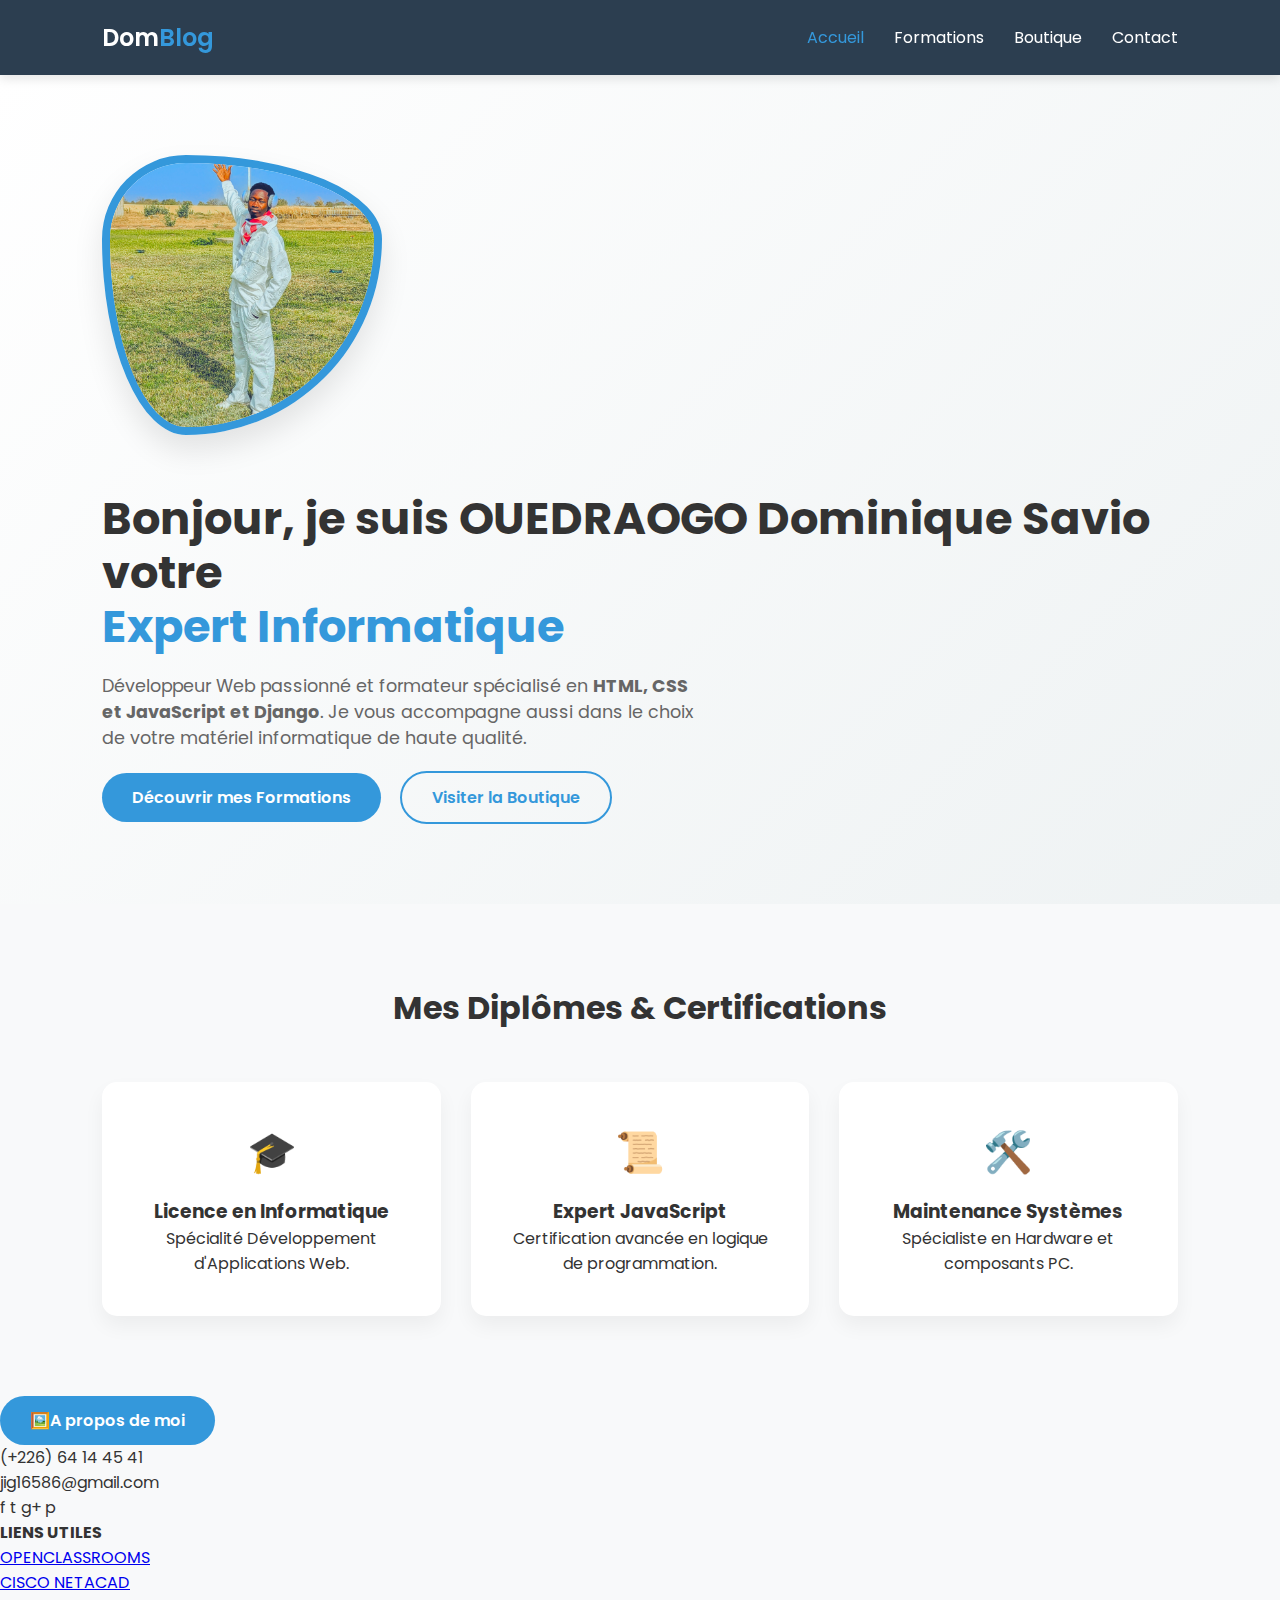
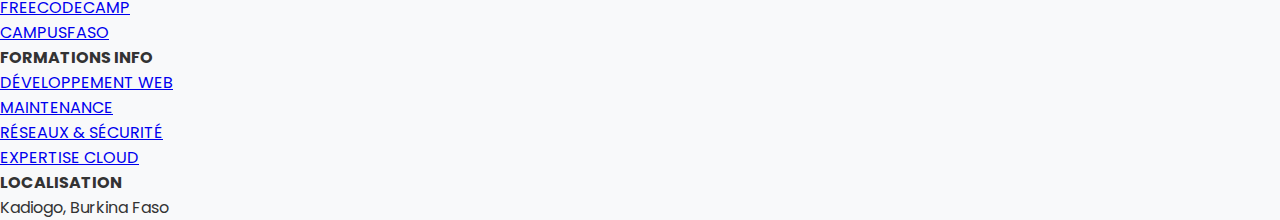
<file: index.html>
<!DOCTYPE html>
<html lang="fr">

<head>
    <meta charset="UTF-8">
    <meta name="viewport" content="width=device-width, initial-scale=1.0">
    <title>Expert Web & Hardware | Mon Blog Pro</title>
    <link href="https://fonts.googleapis.com/css2?family=Poppins:wght@300;400;600&display=swap" rel="stylesheet">
    <link rel="stylesheet" href="css/style.css">
</head>

<body>

    <nav class="navbar">
        <div class="logo">Dom<span>Blog</span></div>
        <div class="menu-toggle" id="mobile-menu">
            <span class="bar"></span>
            <span class="bar"></span>
            <span class="bar"></span>
        </div>
        <ul class="nav-links" id="nav-list">
            <li><a href="index.html" class="active">Accueil</a></li>
            <li><a href="formation.html">Formations</a></li>
            <li><a href="boutique.html">Boutique</a></li>
            <li><a href="contact.html">Contact</a></li>
        </ul>
    </nav>

    <header class="hero">
        <div class="hero-container">
            <div class="hero-image">
                <img src="images/nouveau.jpg" alt="Ma Photo de Profil">
            </div>
            <div class="hero-text">
                <h1>Bonjour, je suis OUEDRAOGO Dominique Savio votre <br><span>Expert Informatique</span></h1>
                <p>Développeur Web passionné et formateur spécialisé en <strong>HTML, CSS et JavaScript et Django</strong>. Je vous accompagne aussi dans le choix de votre matériel informatique de haute qualité.</p>

                <div class="hero-btns">
                    <a href="formation.html" class="btn-primary">Découvrir mes Formations</a>
                    <a href="boutique.html" class="btn-secondary">Visiter la Boutique</a>
                </div>
            </div>
        </div>
    </header>

    <section class="diplomas">
        <div class="container">
            <h2 class="section-title">Mes Diplômes & Certifications</h2>
            <div class="diploma-grid">
                <div class="diploma-card">
                    <div class="icon">🎓</div>
                    <h3>Licence en Informatique</h3>
                    <p>Spécialité Développement d'Applications Web.</p>
                </div>
                <div class="diploma-card">
                    <div class="icon">📜</div>
                    <h3>Expert JavaScript</h3>
                    <p>Certification avancée en logique de programmation.</p>
                </div>
                <div class="diploma-card">
                    <div class="icon">🛠️</div>
                    <h3>Maintenance Systèmes</h3>
                    <p>Spécialiste en Hardware et composants PC.</p>
                </div>
            </div>
        </div>
    </section>
    <a href="Propo.html" class="btn-primary">🖼️A propos de moi</a>
    <footer class="uts-footer">
        <div class="footer-container">
            <div class="footer-col">

                <p class="contact-text">(+226) 64 14 45 41</p>
                <p class="contact-text">jig16586@gmail.com</p>
                <div class="social-icons">
                    <span class="icon">f</span> <span class="icon">t</span> <span class="icon">g+</span> <span class="icon">p</span>
                </div>
            </div>

            <div class="footer-col">
                <h4>LIENS UTILES</h4>
                <ul>
                    <li><a href="https://openclassrooms.com">OPENCLASSROOMS</a></li>
                    <li><a href="https://www.netacad.com">CISCO NETACAD</a></li>
                    <li><a href="https://www.freecodecamp.org">FREECODECAMP</a></li>
                    <li><a href="#">CAMPUSFASO</a></li>
                </ul>
            </div>

            <div class="footer-col">
                <h4>FORMATIONS INFO</h4>
                <ul>
                    <li><a href="#">DÉVELOPPEMENT WEB</a></li>
                    <li><a href="#">MAINTENANCE </a></li>
                    <li><a href="#">RÉSEAUX & SÉCURITÉ</a></li>
                    <li class="highlight"><a href="#">EXPERTISE CLOUD</a></li>
                </ul>
            </div>

            <div class="footer-col">
                <h4>LOCALISATION</h4>
                <div class="map-container">

                    <p>Kadiogo, Burkina Faso</p>
                </div>
            </div>
        </div>
    </footer>
    <script src="js/main.js"></script>
</body>

</html>
</file>
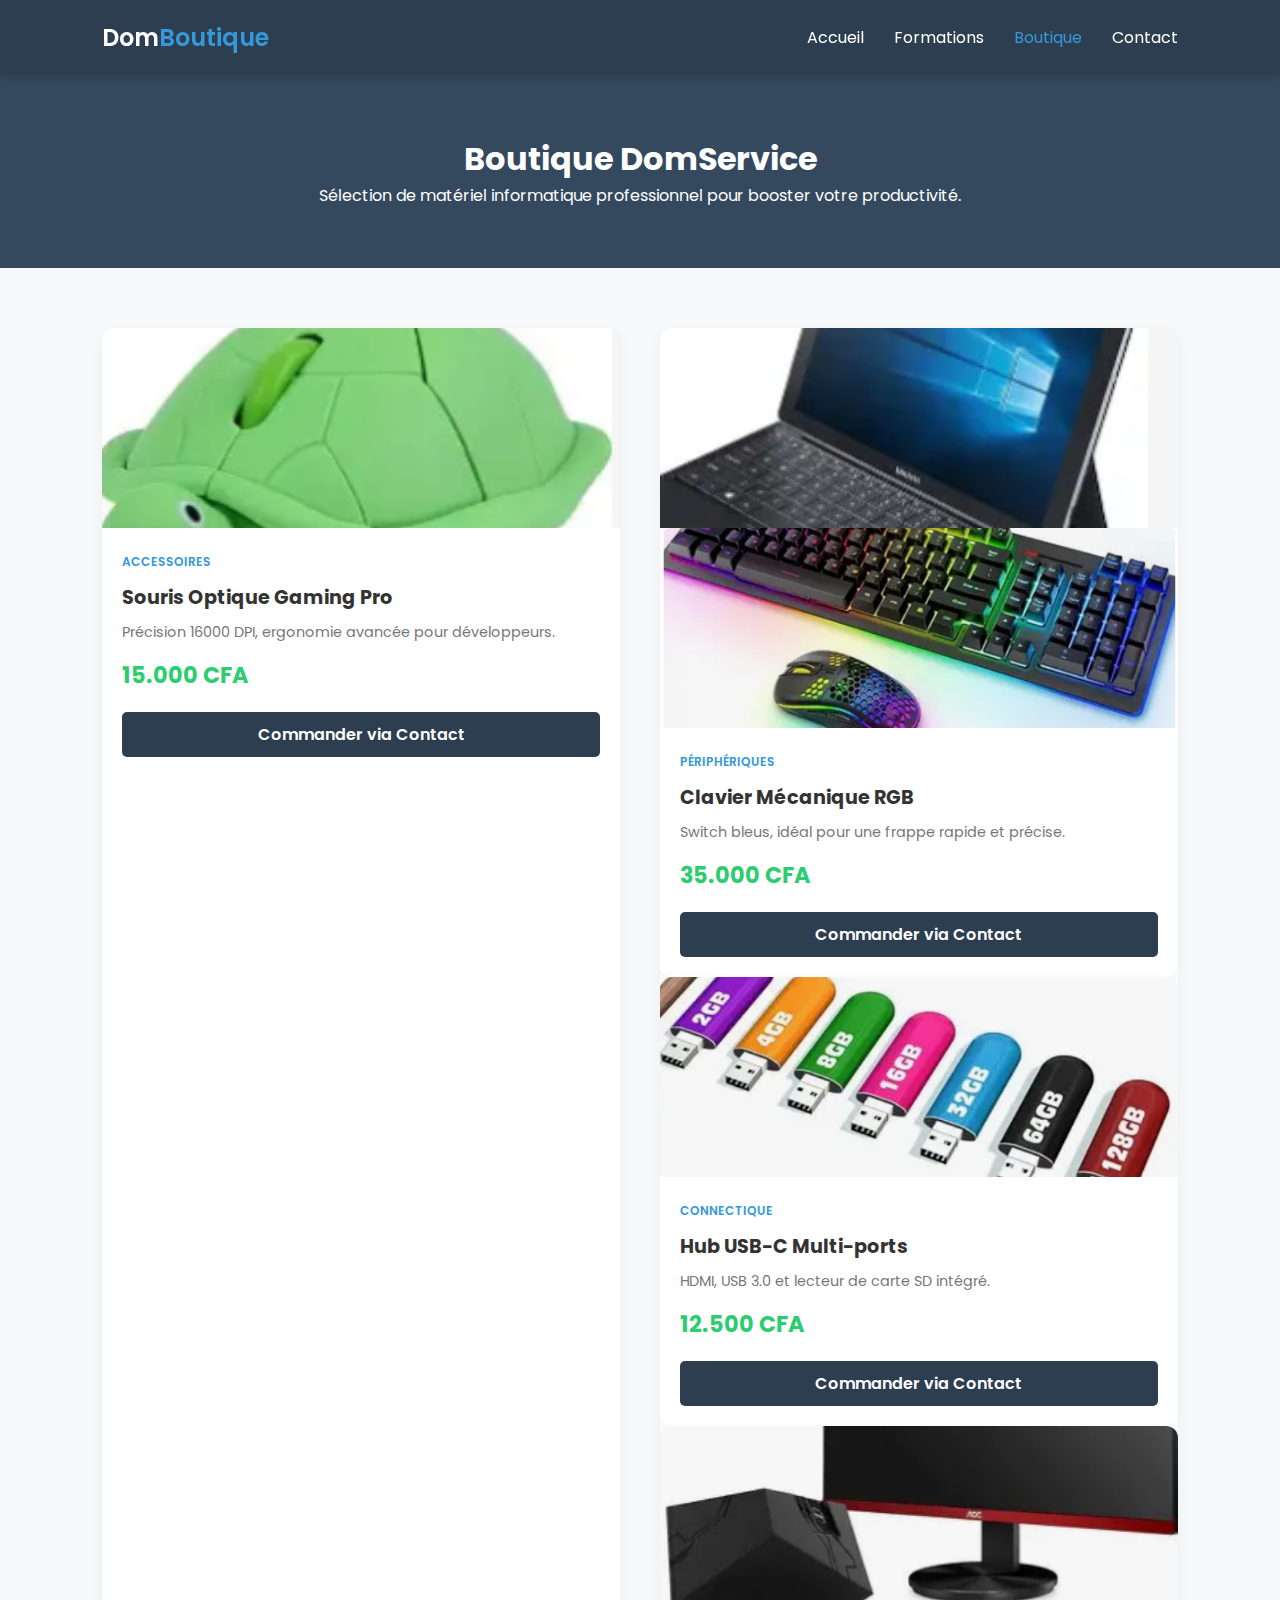
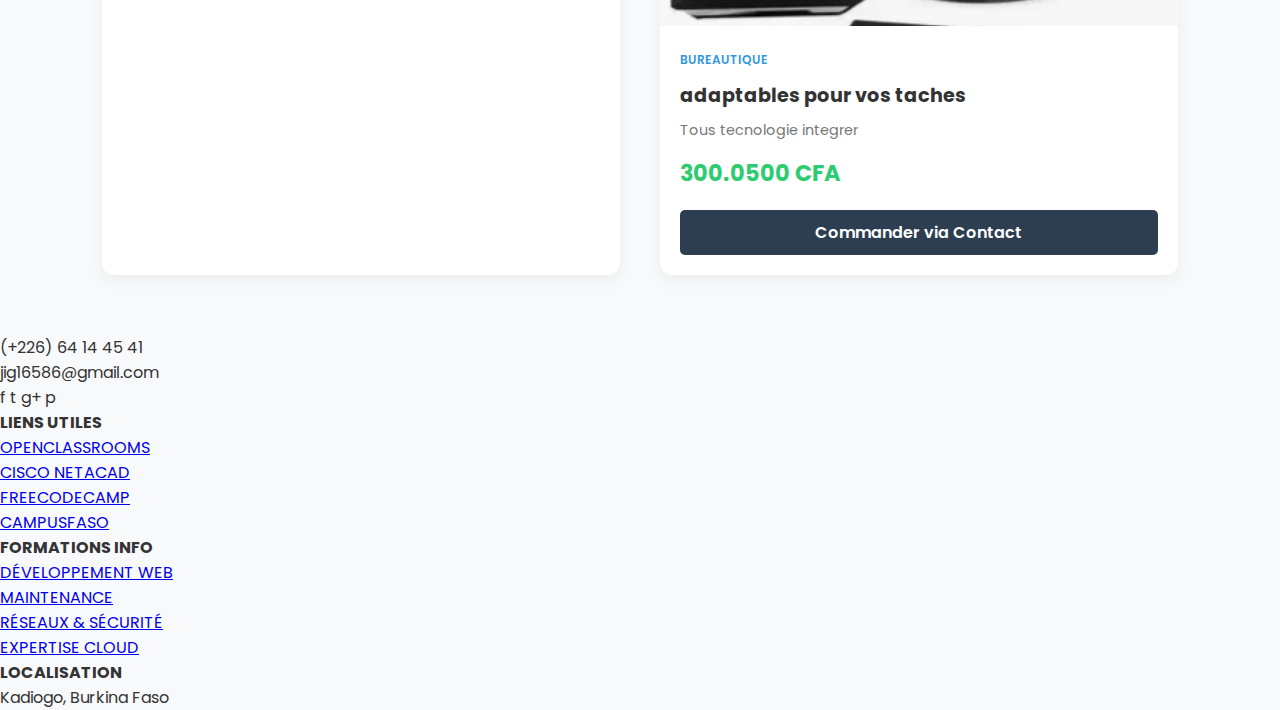
<file: boutique.html>
<!DOCTYPE html>
<html lang="fr">

<head>
    <meta charset="UTF-8">
    <meta name="viewport" content="width=device-width, initial-scale=1.0">
    <title>Boutique DomService | Matériel Informatique</title>
    <link href="https://fonts.googleapis.com/css2?family=Poppins:wght@300;400;600&display=swap" rel="stylesheet">
    <link rel="stylesheet" href="css/style.css">
</head>

<body>

    <nav class="navbar">
        <div class="logo">Dom<span>Boutique</span></div>
        <div class="menu-toggle" id="mobile-menu">
            <span class="bar"></span>
            <span class="bar"></span>
            <span class="bar"></span>
        </div>
        <ul class="nav-links" id="nav-list">
            <li><a href="index.html">Accueil</a></li>
            <li><a href="formation.html">Formations</a></li>
            <li><a href="boutique.html" class="active">Boutique</a></li>
            <li><a href="contact.html">Contact</a></li>
        </ul>
    </nav>

    <section class="page-header store-header">
        <h1>Boutique DomService</h1>
        <p>Sélection de matériel informatique professionnel pour booster votre productivité.</p>
    </section>

    <section class="shop">
        <div class="container">
            <div class="product-grid">

                <div class="product-card">
                    <div class="product-img">
                        <img src="images/souris.png" alt="Souris Optique Pro">
                    </div>
                    <div class="product-info">
                        <span class="category">Accessoires</span>
                        <h3>Souris Optique Gaming Pro</h3>
                        <p>Précision 16000 DPI, ergonomie avancée pour développeurs.</p>
                        <div class="product-price">15.000 CFA</div>
                        <a href="contact.html" class="btn-buy">Commander via Contact</a>
                    </div>
                </div>

                <div class="product-card">
                    <div class="product-img">
                        <img src="images/tablette2.png" alt="Tablette samsung Pro">
                        <div class="product-info">
                            <span class="category">Accessoires</span>
                            <h3>Tablette samsung Pro</h3>
                            <p>Précision 16000 DPI, ergonomie avancée pour développeurs.</p>
                            <div class="product-price">150.000 CFA</div>
                            <a href="contact.html" class="btn-buy">Commander via Contact</a>
                        </div>
                    </div>

                    <div class="product-card">
                        <div class="product-img">
                            <img src="images/clavier.png" alt="Clavier Mécanique">
                        </div>
                        <div class="product-info">
                            <span class="category">Périphériques</span>
                            <h3>Clavier Mécanique RGB</h3>
                            <p>Switch bleus, idéal pour une frappe rapide et précise.</p>
                            <div class="product-price">35.000 CFA</div>
                            <a href="contact.html" class="btn-buy">Commander via Contact</a>
                        </div>
                    </div>

                    <div class="product-card">
                        <div class="product-img">
                            <img src="images/usb.png" alt="Hub USB-C">
                        </div>
                        <div class="product-info">
                            <span class="category">Connectique</span>
                            <h3>Hub USB-C Multi-ports</h3>
                            <p>HDMI, USB 3.0 et lecteur de carte SD intégré.</p>
                            <div class="product-price">12.500 CFA</div>
                            <a href="contact.html" class="btn-buy">Commander via Contact</a>
                        </div>
                    </div>


                    <div class="product-card">
                        <div class="product-img">
                            <img src="images/ordinateur.png" alt="Hub USB-C">
                        </div>
                        <div class="product-info">
                            <span class="category">bureautique</span>
                            <h3>adaptables pour vos taches</h3>
                            <p>Tous tecnologie integrer</p>
                            <div class="product-price">300.0500 CFA</div>
                            <a href="contact.html" class="btn-buy">Commander via Contact</a>
                        </div>
                    </div>

                </div>
            </div>
    </section>

    <footer class="uts-footer">
        <div class="footer-container">
            <div class="footer-col">

                <p class="contact-text">(+226) 64 14 45 41</p>
                <p class="contact-text">jig16586@gmail.com</p>
                <div class="social-icons">
                    <span class="icon">f</span> <span class="icon">t</span> <span class="icon">g+</span> <span class="icon">p</span>
                </div>
            </div>

            <div class="footer-col">
                <h4>LIENS UTILES</h4>
                <ul>
                    <li><a href="https://openclassrooms.com">OPENCLASSROOMS</a></li>
                    <li><a href="https://www.netacad.com">CISCO NETACAD</a></li>
                    <li><a href="https://www.freecodecamp.org">FREECODECAMP</a></li>
                    <li><a href="#">CAMPUSFASO</a></li>
                </ul>
            </div>

            <div class="footer-col">
                <h4>FORMATIONS INFO</h4>
                <ul>
                    <li><a href="#">DÉVELOPPEMENT WEB</a></li>
                    <li><a href="#">MAINTENANCE</a></li>
                    <li><a href="#">RÉSEAUX & SÉCURITÉ</a></li>
                    <li class="highlight"><a href="#">EXPERTISE CLOUD</a></li>
                </ul>
            </div>

            <div class="footer-col">
                <h4>LOCALISATION</h4>
                <div class="map-container">

                    <p>Kadiogo, Burkina Faso</p>
                </div>
            </div>
        </div>
    </footer>
    <script src="js/main.js"></script>
</body>

</html>
</file>
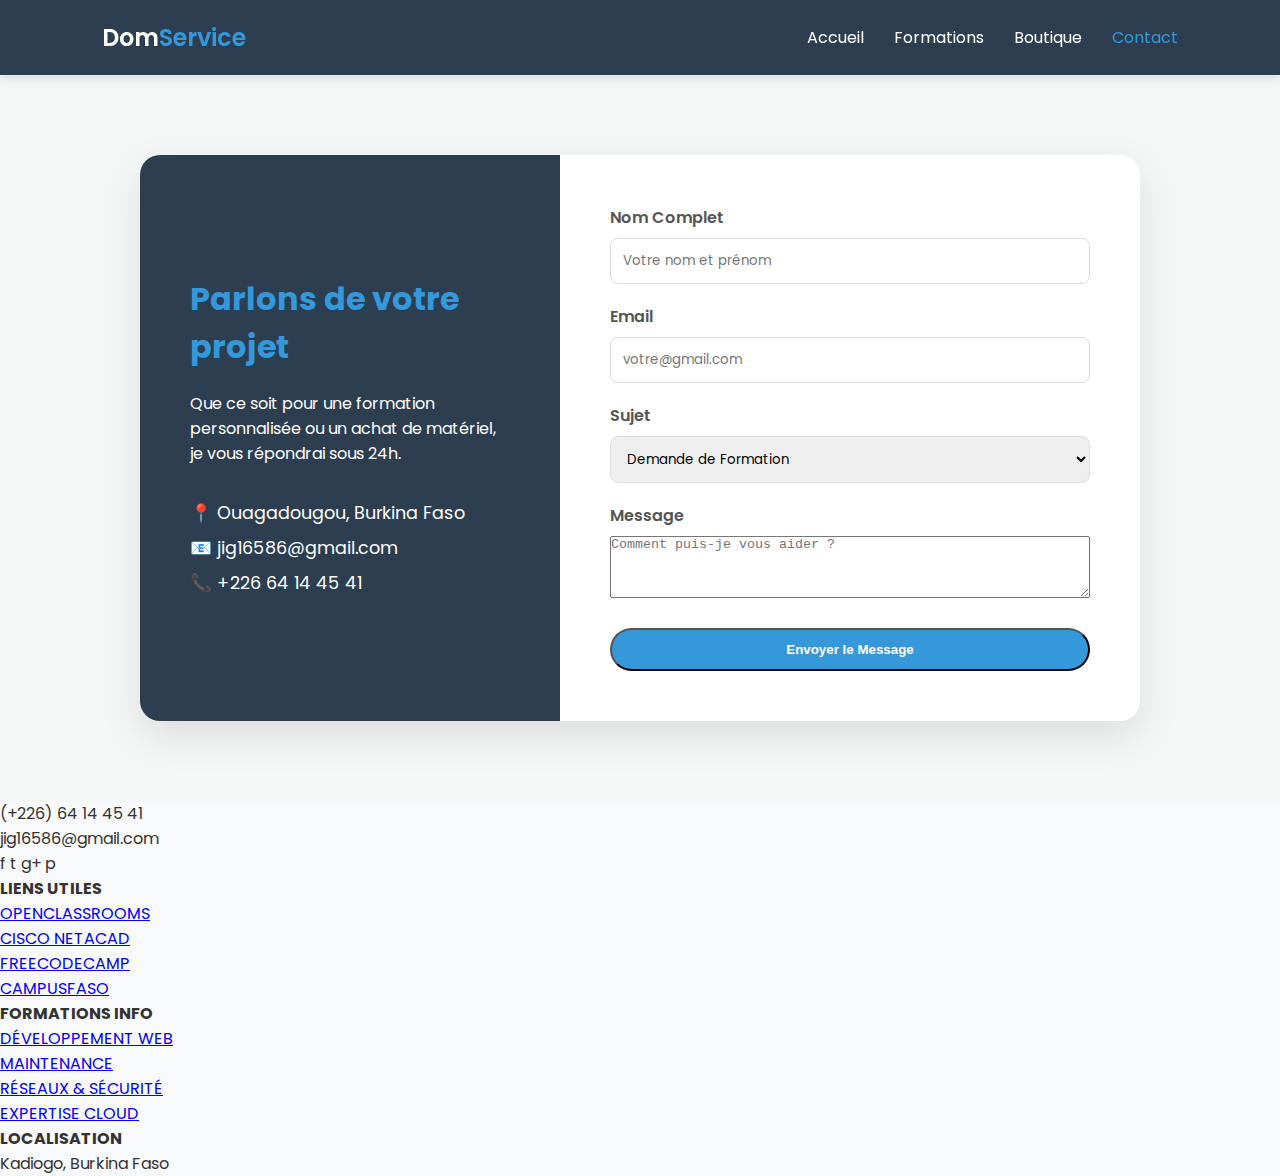
<file: contact.html>
<!DOCTYPE html>
<html lang="fr">

<head>
    <meta charset="UTF-8">
    <meta name="viewport" content="width=device-width, initial-scale=1.0">
    <title>Contact | Expert Web & Genis en Conception</title>
    <link href="https://fonts.googleapis.com/css2?family=Poppins:wght@300;400;600&display=swap" rel="stylesheet">
    <link rel="stylesheet" href="css/style.css">
</head>

<body>

    <nav class="navbar">
        <div class="logo">Dom<span>Service</span></div>
        <div class="menu-toggle" id="mobile-menu">
            <span class="bar"></span>
            <span class="bar"></span>
            <span class="bar"></span>
        </div>
        <ul class="nav-links" id="nav-list">
            <li><a href="index.html">Accueil</a></li>
            <li><a href="formation.html">Formations</a></li>
            <li><a href="boutique.html">Boutique</a></li>
            <li><a href="contact.html" class="active">Contact</a></li>
        </ul>
    </nav>

    <section class="contact-container">
        <div class="contact-box">
            <div class="contact-info">
                <h2>Parlons de votre projet</h2>
                <p>Que ce soit pour une formation personnalisée ou un achat de matériel, je vous répondrai sous 24h.</p>

                <div class="contact-details">
                    <p>📍 Ouagadougou, Burkina Faso</p>
                    <p>📧 jig16586@gmail.com</p>
                    <p>📞 +226 64 14 45 41</p>
                </div>
            </div>

            <div class="contact-form-wrapper">
                <form action="https://formspree.io/f/mbdyqerl" method="POST">

                    <div class="input-group">
                        <label>Nom Complet</label>
                        <input type="text" name="nom_complet" placeholder="Votre nom et prénom" required>
                    </div>

                    <div class="input-group">
                        <label>Email</label>
                        <input type="email" name="_replyto" placeholder="votre@gmail.com" required>
                    </div>

                    <div class="input-group">
                        <label>Sujet</label>
                        <select name="sujet" required>
                            <option value="Demande de Formation">Demande de Formation</option>
                            <option value="Achat de Matériel">Achat de Matériel (Boutique)</option>
                            <option value="Autre demande">Autre demande</option>
                        </select>
                    </div>

                    <div class="input-group">
                        <label>Message</label>
                        <textarea name="message" rows="4" placeholder="Comment puis-je vous aider ?" required></textarea>
                    </div>

                    <input type="hidden" name="_subject" value="Nouveau contact depuis votre site Web">

                    <button type="submit" class="btn-primary full-width">Envoyer le Message</button>
                </form>
            </div>
        </div>
    </section>

    <footer class="uts-footer">
        <div class="footer-container">
            <div class="footer-col">

                <p class="contact-text">(+226) 64 14 45 41</p>
                <p class="contact-text">jig16586@gmail.com</p>
                <div class="social-icons">
                    <span class="icon">f</span> <span class="icon">t</span> <span class="icon">g+</span> <span class="icon">p</span>
                </div>
            </div>

            <div class="footer-col">
                <h4>LIENS UTILES</h4>
                <ul>
                    <li><a href="https://openclassrooms.com">OPENCLASSROOMS</a></li>
                    <li><a href="https://www.netacad.com">CISCO NETACAD</a></li>
                    <li><a href="https://www.freecodecamp.org">FREECODECAMP</a></li>
                    <li><a href="#">CAMPUSFASO</a></li>
                </ul>
            </div>

            <div class="footer-col">
                <h4>FORMATIONS INFO</h4>
                <ul>
                    <li><a href="#">DÉVELOPPEMENT WEB</a></li>
                    <li><a href="#">MAINTENANCE</a></li>
                    <li><a href="#">RÉSEAUX & SÉCURITÉ</a></li>
                    <li class="highlight"><a href="#">EXPERTISE CLOUD</a></li>
                </ul>
            </div>

            <div class="footer-col">
                <h4>LOCALISATION</h4>
                <div class="map-container">

                    <p>Kadiogo, Burkina Faso</p>
                </div>
            </div>
        </div>
    </footer>

    <script src="js/main.js"></script>
</body>

</html>
</file>
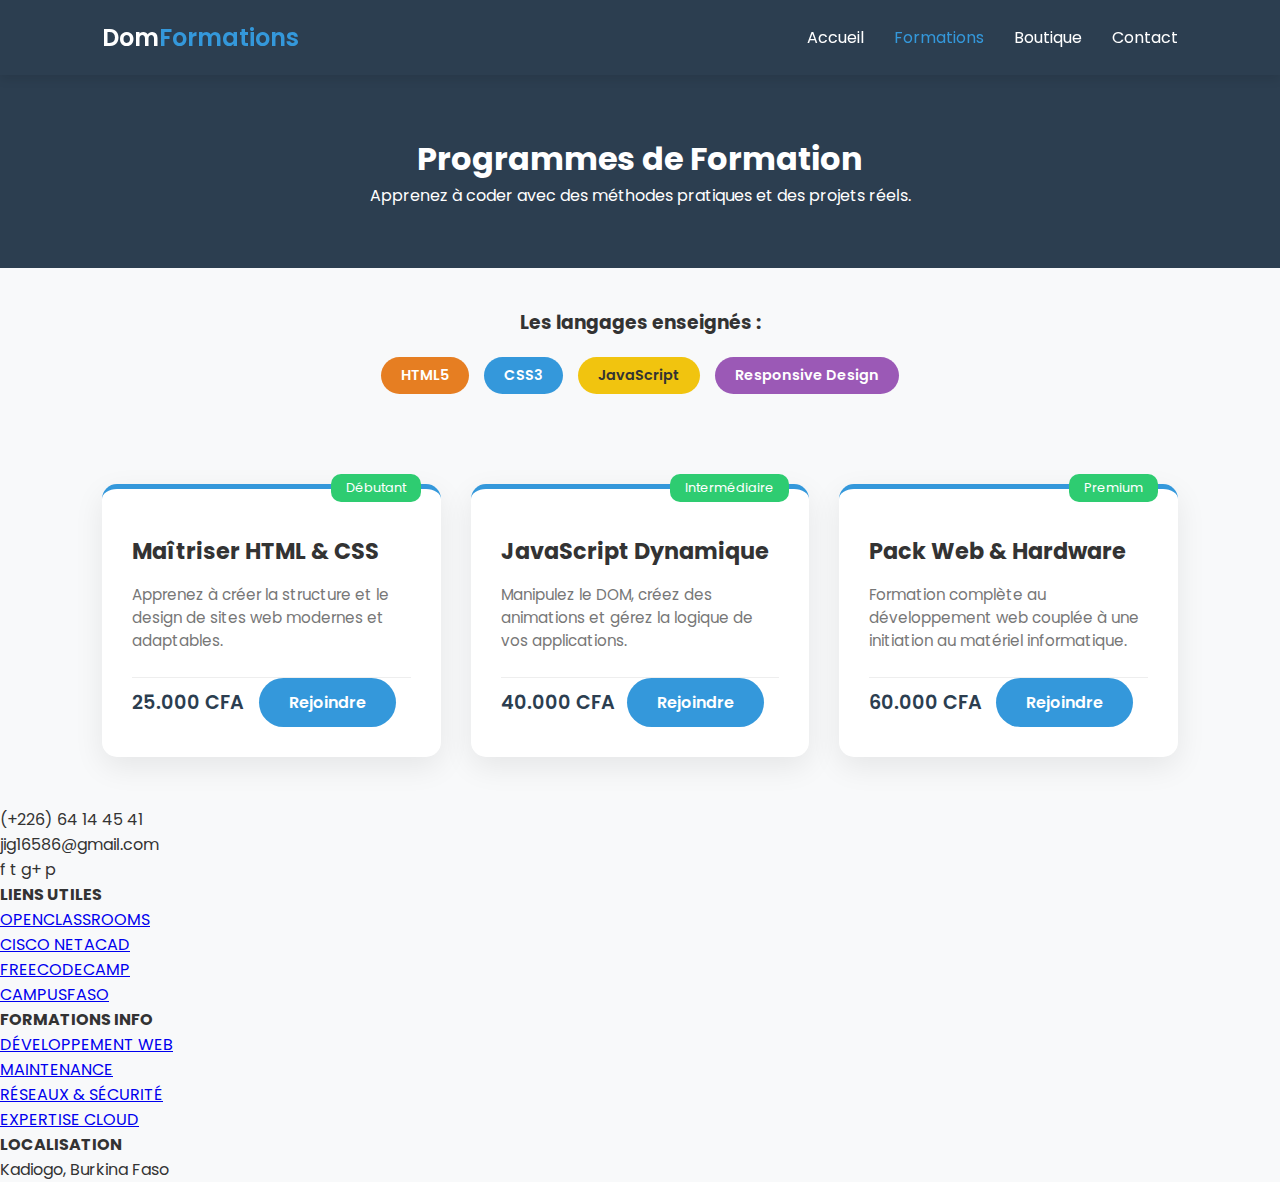
<file: formation.html>
<!DOCTYPE html>
<html lang="fr">

<head>
    <meta charset="UTF-8">
    <meta name="viewport" content="width=device-width, initial-scale=1.0">
    <title>Mes Formations | Expert Web</title>
    <link href="https://fonts.googleapis.com/css2?family=Poppins:wght@300;400;600&display=swap" rel="stylesheet">
    <link rel="stylesheet" href="css/style.css">
</head>

<body>

    <nav class="navbar">
        <div class="logo">Dom<span>Formations</span></div>
        <div class="menu-toggle" id="mobile-menu">
            <span class="bar"></span>
            <span class="bar"></span>
            <span class="bar"></span>
        </div>
        <ul class="nav-links" id="nav-list">
            <li><a href="index.html">Accueil</a></li>
            <li><a href="formation.html" class="active">Formations</a></li>
            <li><a href="boutique.html">Boutique</a></li>
            <li><a href="contact.html">Contact</a></li>
        </ul>
    </nav>

    <section class="page-header">
        <h1>Programmes de Formation</h1>
        <p>Apprenez à coder avec des méthodes pratiques et des projets réels.</p>
    </section>

    <section class="tech-stack">
        <div class="container">
            <h3>Les langages enseignés :</h3>
            <div class="badge-container">
                <span class="badge html">HTML5</span>
                <span class="badge css">CSS3</span>
                <span class="badge js">JavaScript</span>
                <span class="badge responsive">Responsive Design</span>
            </div>
        </div>
    </section>

    <section class="courses">
        <div class="container">
            <div class="course-grid">

                <div class="course-card">
                    <div class="course-badge">Débutant</div>
                    <h3>Maîtriser HTML & CSS</h3>
                    <p>Apprenez à créer la structure et le design de sites web modernes et adaptables.</p>
                    <div class="course-footer">
                        <span class="price">25.000 CFA</span>
                        <a href="inscription.html" class="btn-primary">Rejoindre</a>
                    </div>
                </div>

                <div class="course-card">
                    <div class="course-badge">Intermédiaire</div>
                    <h3>JavaScript Dynamique</h3>
                    <p>Manipulez le DOM, créez des animations et gérez la logique de vos applications.</p>
                    <div class="course-footer">
                        <span class="price">40.000 CFA</span>
                        <a href="inscription.html" class="btn-primary">Rejoindre</a>
                    </div>
                </div>

                <div class="course-card">
                    <div class="course-badge">Premium</div>
                    <h3>Pack Web & Hardware</h3>
                    <p>Formation complète au développement web couplée à une initiation au matériel informatique.</p>
                    <div class="course-footer">
                        <span class="price">60.000 CFA</span>
                        <a href="inscription.html" class="btn-primary">Rejoindre</a>
                    </div>
                </div>

            </div>
        </div>
    </section>

    <footer class="uts-footer">
        <div class="footer-container">
            <div class="footer-col">

                <p class="contact-text">(+226) 64 14 45 41</p>
                <p class="contact-text">jig16586@gmail.com</p>
                <div class="social-icons">
                    <span class="icon">f</span> <span class="icon">t</span> <span class="icon">g+</span> <span class="icon">p</span>
                </div>
            </div>

            <div class="footer-col">
                <h4>LIENS UTILES</h4>
                <ul>
                    <li><a href="https://openclassrooms.com">OPENCLASSROOMS</a></li>
                    <li><a href="https://www.netacad.com">CISCO NETACAD</a></li>
                    <li><a href="https://www.freecodecamp.org">FREECODECAMP</a></li>
                    <li><a href="#">CAMPUSFASO</a></li>
                </ul>
            </div>

            <div class="footer-col">
                <h4>FORMATIONS INFO</h4>
                <ul>
                    <li><a href="#">DÉVELOPPEMENT WEB</a></li>
                    <li><a href="#">MAINTENANCE </a></li>
                    <li><a href="#">RÉSEAUX & SÉCURITÉ</a></li>
                    <li class="highlight"><a href="#">EXPERTISE CLOUD</a></li>
                </ul>
            </div>

            <div class="footer-col">
                <h4>LOCALISATION</h4>
                <div class="map-container">

                    <p>Kadiogo, Burkina Faso</p>
                </div>
            </div>
        </div>
    </footer>
    <script src="js/main.js"></script>
</body>

</html>
</file>
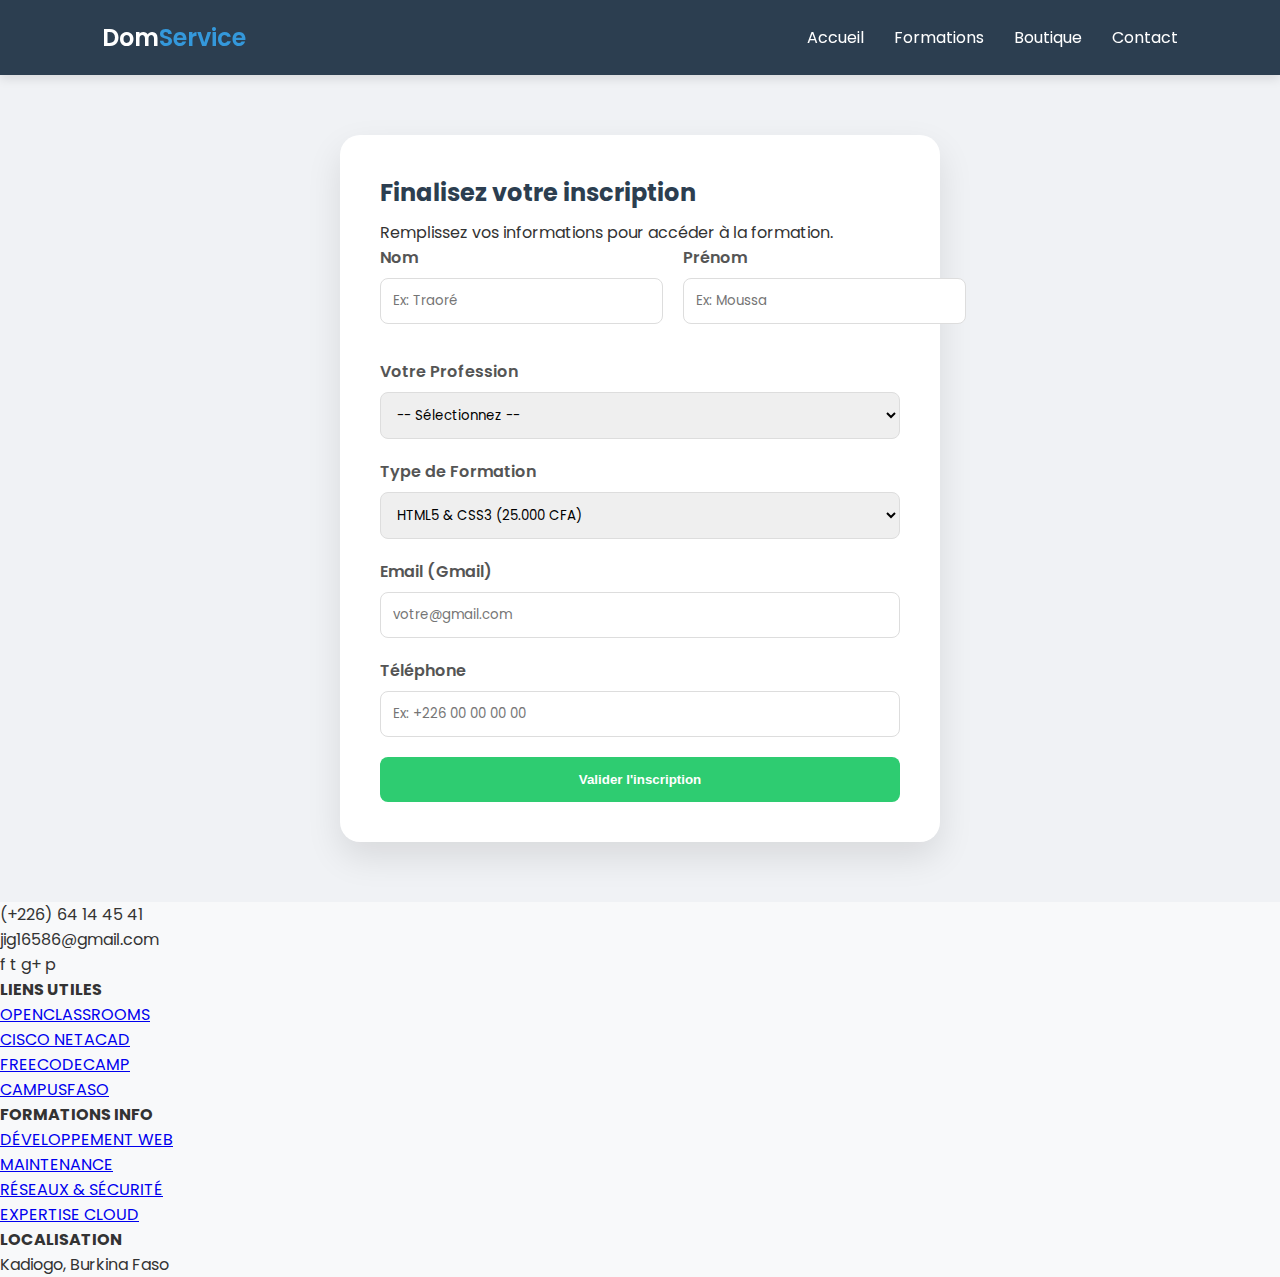
<file: inscription.html>
<!DOCTYPE html>
<html lang="fr">

<head>
    <meta charset="UTF-8">
    <meta name="viewport" content="width=device-width, initial-scale=1.0">
    <title>Inscription | Formation Web</title>
    <link href="https://fonts.googleapis.com/css2?family=Poppins:wght@300;400;600&display=swap" rel="stylesheet">
    <link rel="stylesheet" href="css/style.css">
</head>

<body>

    <nav class="navbar">
        <div class="logo">Dom<span>Service</span></div>
        <div class="menu-toggle" id="mobile-menu">
            <span class="bar"></span>
            <span class="bar"></span>
            <span class="bar"></span>
        </div>
        <ul class="nav-links" id="nav-list">
            <li><a href="index.html">Accueil</a></li>
            <li><a href="formation.html">Formations</a></li>
            <li><a href="boutique.html">Boutique</a></li>
            <li><a href="contact.html">Contact</a></li>
        </ul>
    </nav>

    <section class="registration-section">
        <div class="form-card">
            <h2>Finalisez votre inscription</h2>
            <p>Remplissez vos informations pour accéder à la formation.</p>



            <form id="formInscription" action="https://formspree.io/f/mbdyqerl" method="POST">
                <div class="input-row">
                    <div class="input-group">
                        <label>Nom</label>
                        <input type="text" name="nom" placeholder="Ex: Traoré" required>
                    </div>
                    <div class="input-group">
                        <label>Prénom</label>
                        <input type="text" name="prenom" placeholder="Ex: Moussa" required>
                    </div>
                </div>

                <div class="input-group">
                    <label>Votre Profession</label>
                    <select name="profession" required>
                        <option value="">-- Sélectionnez --</option>
                        <option value="Etudiant">Étudiant</option>
                        <option value="Salarie">Salarié</option>
                        <option value="Vendeur">Vendeur</option>
                        <option value="Freelance">Freelance / Indépendant</option>
                    </select>
                </div>

                <div class="input-group">
                    <label>Type de Formation</label>
                    <select name="formation" required>
                        <option value="html_css">HTML5 & CSS3 (25.000 CFA)</option>
                        <option value="javascript">JavaScript Avancé (40.000 CFA)</option>
                        <option value="pack_complet">Pack Complet (60.000 CFA)</option>
                    </select>
                </div>

                <div class="input-group">
                    <label>Email (Gmail)</label>
                    <input type="email" name="email" placeholder="votre@gmail.com" required>
                </div>

                <div class="input-group">
                    <label>Téléphone</label>
                    <input type="tel" name="telephone" placeholder="Ex: +226 00 00 00 00" required>
                </div>

                <button type="button" class="btn-submit" onclick="ouvrirModalOTP()">Valider l'inscription</button>
            </form>
        </div>
    </section>

    <div id="otpModal" class="modal">
        <div class="modal-content">
            <span class="close-modal" onclick="fermerModalOTP()">&times;</span>
            <h3>🔐 Validation OTP</h3>
            <p>Un code de sécurité a été envoyé au numéro indiqué. Veuillez le saisir pour valider le paiement.</p>
            <input type="text" id="otpInput" placeholder="Entrez le code à 6 chiffres" maxlength="6">
            <button class="btn-primary" onclick="confirmerPaiement()">Confirmer le Paiement</button>
            <p class="timer">Le code expire dans <span id="time">02:00</span></p>
        </div>
    </div>
    <footer class="uts-footer">
        <div class="footer-container">
            <div class="footer-col">

                <p class="contact-text">(+226) 64 14 45 41</p>
                <p class="contact-text">jig16586@gmail.com</p>
                <div class="social-icons">
                    <span class="icon">f</span> <span class="icon">t</span> <span class="icon">g+</span> <span class="icon">p</span>
                </div>
            </div>

            <div class="footer-col">
                <h4>LIENS UTILES</h4>
                <ul>
                    <li><a href="https://openclassrooms.com">OPENCLASSROOMS</a></li>
                    <li><a href="https://www.netacad.com">CISCO NETACAD</a></li>
                    <li><a href="https://www.freecodecamp.org">FREECODECAMP</a></li>
                    <li><a href="#">CAMPUSFASO</a></li>
                </ul>
            </div>

            <div class="footer-col">
                <h4>FORMATIONS INFO</h4>
                <ul>
                    <li><a href="#">DÉVELOPPEMENT WEB</a></li>
                    <li><a href="#">MAINTENANCE </a></li>
                    <li><a href="#">RÉSEAUX & SÉCURITÉ</a></li>
                    <li class="highlight"><a href="#">EXPERTISE CLOUD</a></li>
                </ul>
            </div>

            <div class="footer-col">
                <h4>LOCALISATION</h4>
                <div class="map-container">

                    <p>Kadiogo, Burkina Faso</p>
                </div>
            </div>
        </div>
    </footer>
    <script src="js/main.js"></script>
    <script src="js/payment.js"></script>
</body>

</html>
</file>
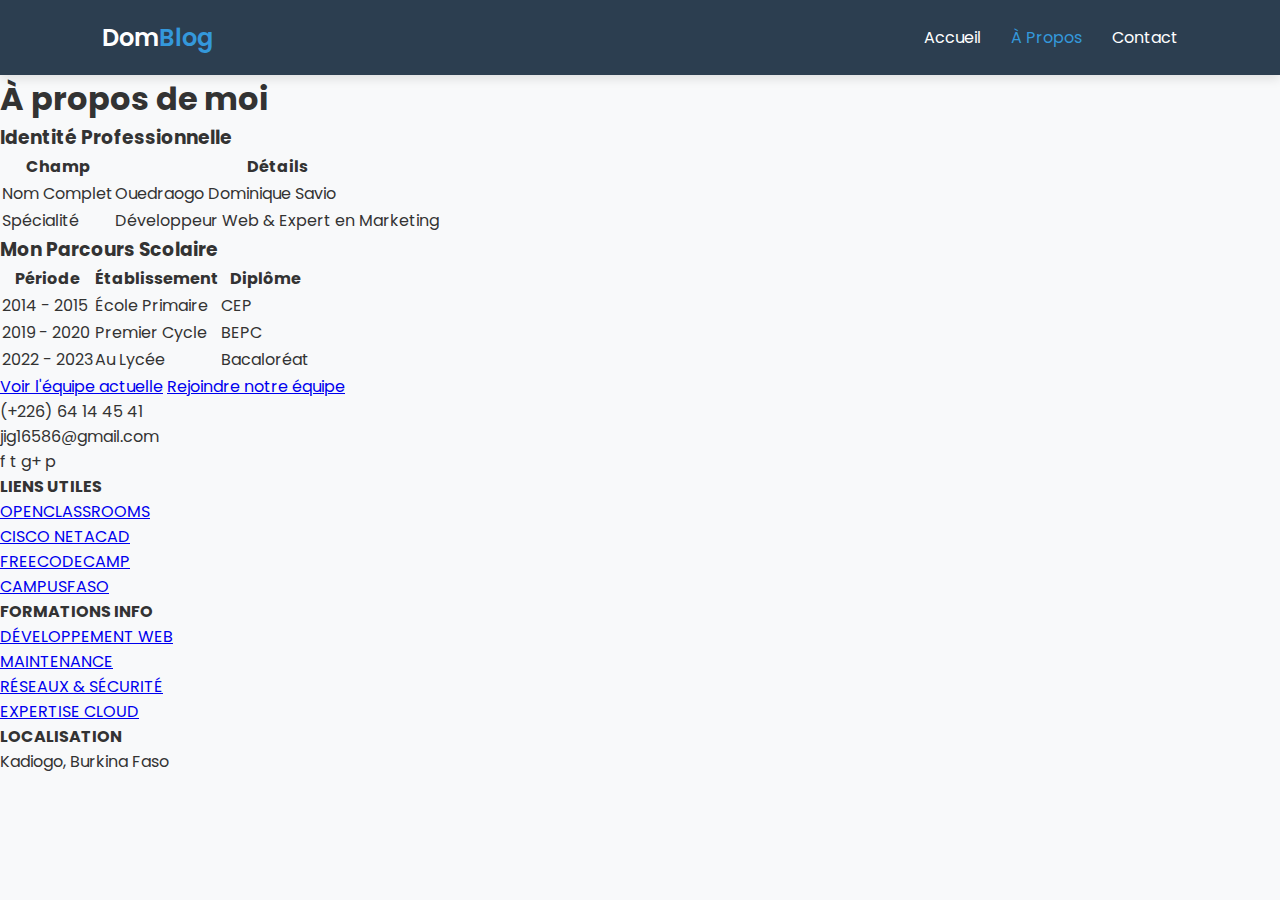
<file: Propo.html>
<!DOCTYPE html>
<html lang="fr">

<head>
    <meta charset="UTF-8">
    <meta name="viewport" content="width=device-width, initial-scale=1.0">
    <title>À Propos | Expert Web & Hardware</title>
    <link href="https://fonts.googleapis.com/css2?family=Poppins:wght@300;400;600&display=swap" rel="stylesheet">
    <link rel="stylesheet" href="css/style.css">
</head>

<body>

    <nav class="navbar">
        <div class="logo">Dom<span>Blog</span></div>
        <div class="menu-toggle" id="mobile-menu">
            <span class="bar"></span>
            <span class="bar"></span>
            <span class="bar"></span>
        </div>
        <ul class="nav-links" id="nav-list">
            <li><a href="index.html">Accueil</a></li>
            <li><a href="a-propos.html" class="active">À Propos</a></li>
            <li><a href="contact.html">Contact</a></li>
        </ul>
    </nav>

    <section class="about-section">
        <h1>À propos de moi</h1>

        <h3>Identité Professionnelle</h3>
        <table class="info-table">
            <tr>
                <th>Champ</th>
                <th>Détails</th>
            </tr>
            <tr>
                <td>Nom Complet</td>
                <td>Ouedraogo Dominique Savio</td>
            </tr>
            <tr>
                <td>Spécialité</td>
                <td>Développeur Web & Expert en Marketing</td>
            </tr>
        </table>

        <h3>Mon Parcours Scolaire</h3>
        <table class="info-table">
            <thead>
                <tr>
                    <th>Période</th>
                    <th>Établissement</th>
                    <th>Diplôme</th>
                </tr>

            </thead>
            <tbody>
                <tr>
                    <td>2014 - 2015</td>
                    <td>École Primaire</td>
                    <td>CEP</td>
                </tr>
            </tbody>
            <tbody>
                <tr>
                    <td>2019 - 2020</td>
                    <td>Premier Cycle</td>
                    <td>BEPC</td>
                </tr>
            </tbody>

            <tbody>
                <tr>
                    <td>2022 - 2023</td>
                    <td>Au Lycée</td>
                    <td>Bacaloréat</td>
                </tr>
            </tbody>
        </table>

        <div class="btn-group">
            <a href="equipe.html" class="btn-team">Voir l'équipe actuelle</a>
            <a href="rejoindre.html" class="btn-join">Rejoindre notre équipe</a>
        </div>
    </section>
    <footer class="uts-footer">
        <div class="footer-container">
            <div class="footer-col">

                <p class="contact-text">(+226) 64 14 45 41</p>
                <p class="contact-text">jig16586@gmail.com</p>
                <div class="social-icons">
                    <span class="icon">f</span> <span class="icon">t</span> <span class="icon">g+</span> <span class="icon">p</span>
                </div>
            </div>

            <div class="footer-col">
                <h4>LIENS UTILES</h4>
                <ul>
                    <li><a href="https://openclassrooms.com">OPENCLASSROOMS</a></li>
                    <li><a href="https://www.netacad.com">CISCO NETACAD</a></li>
                    <li><a href="https://www.freecodecamp.org">FREECODECAMP</a></li>
                    <li><a href="#">CAMPUSFASO</a></li>
                </ul>
            </div>

            <div class="footer-col">
                <h4>FORMATIONS INFO</h4>
                <ul>
                    <li><a href="#">DÉVELOPPEMENT WEB</a></li>
                    <li><a href="#">MAINTENANCE </a></li>
                    <li><a href="#">RÉSEAUX & SÉCURITÉ</a></li>
                    <li class="highlight"><a href="#">EXPERTISE CLOUD</a></li>
                </ul>
            </div>

            <div class="footer-col">
                <h4>LOCALISATION</h4>
                <div class="map-container">

                    <p>Kadiogo, Burkina Faso</p>
                </div>
            </div>
        </div>
    </footer>
    <script src="js/main.js"></script>
</body>

</html>
</file>
<file: css/style.css>
/* Reset & Base */

* {
    margin: 0;
    padding: 0;
    box-sizing: border-box;
}

body {
    font-family: 'Poppins', sans-serif;
    background-color: #f8f9fa;
    color: #333;
}


/* Navigation */

.navbar {
    display: flex;
    justify-content: space-between;
    align-items: center;
    padding: 20px 8%;
    background: #2c3e50;
    color: white;
    position: sticky;
    top: 0;
    z-index: 1000;
    box-shadow: 0 4px 10px rgba(0, 0, 0, 0.1);
}

.logo {
    font-size: 24px;
    font-weight: 600;
}

.logo span {
    color: #3498db;
}

.nav-links {
    display: flex;
    list-style: none;
    gap: 30px;
}

.nav-links a {
    color: white;
    text-decoration: none;
    transition: 0.3s;
}

.nav-links a:hover,
.nav-links a.active {
    color: #3498db;
}


/* Hero Section */

.hero {
    padding: 80px 8%;
    background: linear-gradient(135deg, #ffffff 0%, #eef2f3 100%);
}

.hero-container {
    display: flex;
    align-items: center;
    gap: 50px;
    flex-wrap: wrap;
}

.hero-image img {
    width: 280px;
    height: 280px;
    border-radius: 30% 70% 70% 30% / 30% 30% 70% 70%;
    object-fit: cover;
    border: 8px solid #3498db;
    box-shadow: 0 15px 30px rgba(0, 0, 0, 0.1);
}

.hero-text h1 {
    font-size: 2.8rem;
    line-height: 1.2;
}

.hero-text span {
    color: #3498db;
}

.hero-text p {
    margin: 20px 0;
    font-size: 1.1rem;
    color: #666;
    max-width: 600px;
}


/* Boutons */

.btn-primary,
.btn-secondary {
    display: inline-block;
    padding: 12px 30px;
    border-radius: 50px;
    text-decoration: none;
    font-weight: 600;
    transition: 0.3s;
}

.btn-primary {
    background: #3498db;
    color: white;
    margin-right: 15px;
}

.btn-primary:hover {
    background: #2980b9;
    transform: translateY(-3px);
}

.btn-secondary {
    border: 2px solid #3498db;
    color: #3498db;
}

.btn-secondary:hover {
    background: #3498db;
    color: white;
}


/* Diplômes */

.diplomas {
    padding: 80px 8%;
    text-align: center;
}

.section-title {
    margin-bottom: 50px;
    font-size: 2rem;
}

.diploma-grid {
    display: grid;
    grid-template-columns: repeat(auto-fit, minmax(250px, 1fr));
    gap: 30px;
}

.diploma-card {
    background: white;
    padding: 40px;
    border-radius: 15px;
    box-shadow: 0 10px 20px rgba(0, 0, 0, 0.05);
    transition: 0.3s;
}

.diploma-card:hover {
    transform: translateY(-10px);
}

.diploma-card .icon {
    font-size: 40px;
    margin-bottom: 15px;
}


/* Responsive */

@media (max-width: 768px) {
    .hero-container {
        text-align: center;
        justify-content: center;
    }
    .nav-links {
        display: none;
    }
    /* On pourrait ajouter un menu burger ici */
}


/* Header de page */

.page-header {
    background: #2c3e50;
    color: white;
    text-align: center;
    padding: 60px 8%;
}


/* Badges de technologies */

.tech-stack {
    padding: 40px 8%;
    text-align: center;
}

.badge-container {
    display: flex;
    justify-content: center;
    gap: 15px;
    margin-top: 20px;
    flex-wrap: wrap;
}

.badge {
    padding: 8px 20px;
    border-radius: 20px;
    font-weight: 600;
    color: white;
    font-size: 0.9rem;
}

.html {
    background: #e67e22;
}

.css {
    background: #3498db;
}

.js {
    background: #f1c40f;
    color: #333;
}

.responsive {
    background: #9b59b6;
}


/* Grille de cours */

.courses {
    padding: 50px 8%;
}

.course-grid {
    display: grid;
    grid-template-columns: repeat(auto-fit, minmax(300px, 1fr));
    gap: 30px;
}

.course-card {
    background: white;
    border-radius: 15px;
    padding: 30px;
    box-shadow: 0 10px 30px rgba(0, 0, 0, 0.08);
    position: relative;
    border-top: 5px solid #3498db;
}

.course-badge {
    position: absolute;
    top: -15px;
    right: 20px;
    background: #2ecc71;
    color: white;
    padding: 5px 15px;
    border-radius: 10px;
    font-size: 0.8rem;
}

.course-card h3 {
    margin: 15px 0;
    font-size: 1.4rem;
}

.course-card p {
    color: #777;
    font-size: 0.95rem;
    margin-bottom: 25px;
}

.course-footer {
    display: flex;
    justify-content: space-between;
    align-items: center;
    border-top: 1px solid #eee;
    pt: 20px;
}

.price {
    font-size: 1.2rem;
    font-weight: 600;
    color: #2c3e50;
}


/* Style Boutique */

.store-header {
    background: #34495e;
}

.shop {
    padding: 60px 8%;
}

.product-grid {
    display: grid;
    grid-template-columns: repeat(auto-fit, minmax(280px, 1fr));
    gap: 40px;
}

.product-card {
    background: white;
    border-radius: 12px;
    overflow: hidden;
    box-shadow: 0 5px 15px rgba(0, 0, 0, 0.05);
    transition: 0.3s;
}

.product-card:hover {
    transform: translateY(-5px);
    box-shadow: 0 10px 25px rgba(0, 0, 0, 0.1);
}

.product-img {
    width: 100%;
    height: 200px;
    overflow: hidden;
    background: #eee;
}

.product-img img {
    width: 100%;
    height: 100%;
    object-fit: cover;
    transition: 0.5s;
}

.product-card:hover .product-img img {
    scale: 1.1;
}

.product-info {
    padding: 20px;
}

.category {
    font-size: 0.75rem;
    text-transform: uppercase;
    color: #3498db;
    font-weight: 600;
}

.product-info h3 {
    margin: 10px 0;
    font-size: 1.2rem;
}

.product-info p {
    font-size: 0.9rem;
    color: #777;
    margin-bottom: 15px;
}

.product-price {
    font-size: 1.4rem;
    font-weight: 700;
    color: #2ecc71;
    margin-bottom: 20px;
}

.btn-buy {
    display: block;
    text-align: center;
    background: #2c3e50;
    color: white;
    padding: 10px;
    border-radius: 5px;
    text-decoration: none;
    font-weight: 600;
}

.btn-buy:hover {
    background: #34495e;
}


/* Section Inscription */

.registration-section {
    padding: 60px 8%;
    display: flex;
    justify-content: center;
    background: #f0f2f5;
}

.form-card {
    background: white;
    padding: 40px;
    border-radius: 20px;
    box-shadow: 0 15px 35px rgba(0, 0, 0, 0.1);
    width: 100%;
    max-width: 600px;
}

.form-card h2 {
    color: #2c3e50;
    margin-bottom: 10px;
}

.input-row {
    display: flex;
    gap: 20px;
    margin-bottom: 15px;
}

.input-group {
    margin-bottom: 20px;
    display: flex;
    flex-direction: column;
    width: 100%;
}

.input-group label {
    font-weight: 600;
    margin-bottom: 8px;
    color: #555;
}

.input-group input,
.input-group select {
    padding: 12px;
    border: 1px solid #ddd;
    border-radius: 8px;
    font-family: inherit;
}

.btn-submit {
    width: 100%;
    padding: 15px;
    background: #2ecc71;
    color: white;
    border: none;
    border-radius: 8px;
    font-weight: 600;
    cursor: pointer;
    transition: 0.3s;
}

.btn-submit:hover {
    background: #27ae60;
}


/* MODAL OTP */

.modal {
    display: none;
    position: fixed;
    z-index: 2000;
    left: 0;
    top: 0;
    width: 100%;
    height: 100%;
    background: rgba(0, 0, 0, 0.6);
    align-items: center;
    justify-content: center;
}

.modal-content {
    background: white;
    padding: 30px;
    border-radius: 15px;
    text-align: center;
    width: 90%;
    max-width: 400px;
}

#otpInput {
    width: 100%;
    padding: 15px;
    margin: 20px 0;
    font-size: 1.2rem;
    text-align: center;
    border: 2px dashed #3498db;
    border-radius: 8px;
}

.timer {
    font-size: 0.8rem;
    color: #e74c3c;
    margin-top: 15px;
}


/* Contact Page Styling */

.contact-container {
    padding: 80px 8%;
    background: #f4f7f6;
    min-height: 80vh;
    display: flex;
    justify-content: center;
}

.contact-box {
    display: flex;
    background: white;
    border-radius: 20px;
    overflow: hidden;
    box-shadow: 0 15px 40px rgba(0, 0, 0, 0.1);
    max-width: 1000px;
    width: 100%;
}

.contact-info {
    flex: 1;
    background: #2c3e50;
    color: white;
    padding: 50px;
    display: flex;
    flex-direction: column;
    justify-content: center;
}

.contact-info h2 {
    font-size: 2rem;
    margin-bottom: 20px;
    color: #3498db;
}

.contact-details {
    margin-top: 30px;
    font-size: 1.1rem;
    line-height: 2;
}

.contact-form-wrapper {
    flex: 1.5;
    padding: 50px;
}

.full-width {
    width: 100%;
    margin-top: 10px;
}


/* File Upload Style */

.file-upload {
    border: 2px dashed #3498db;
    padding: 20px;
    border-radius: 10px;
    text-align: center;
    background: #f9f9f9;
}

.file-hint {
    font-size: 0.8rem;
    color: #888;
    margin-top: 5px;
}


/* Responsive Contact */

@media (max-width: 850px) {
    .contact-box {
        flex-direction: column;
    }
    .contact-info {
        padding: 30px;
    }
}
</file>
